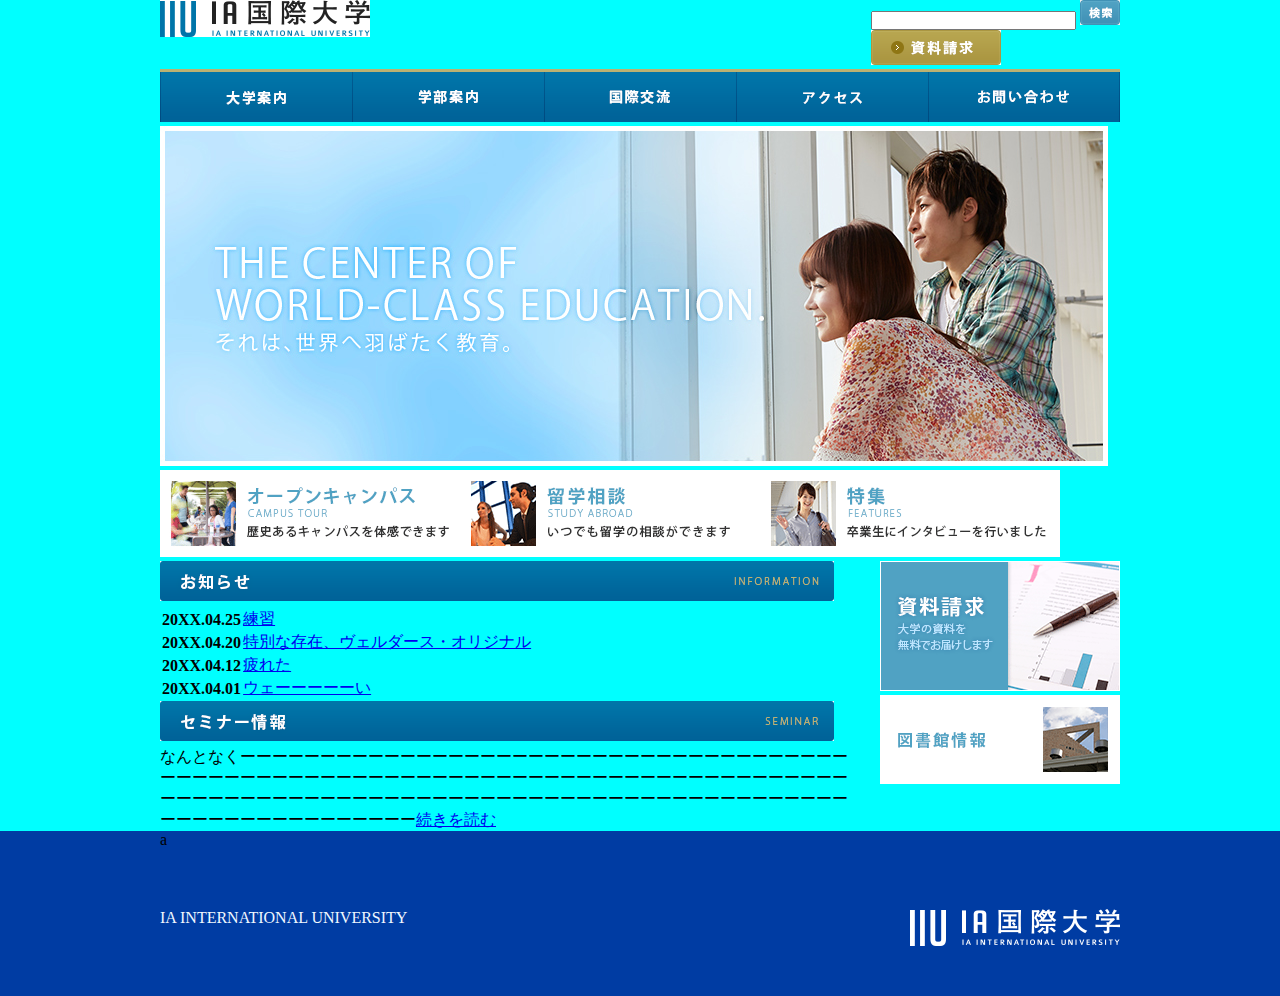
<file: common/index.html>
<!DOCTYPE html>
<html lang="ja">
<head>
    <meta charset="UTF-8">
    <meta name="viewport" content="width=device-width, initial-scale=1.0">
    <title>Document</title>
    <link rel="stylesheet" href="common/style.css">
</head>
<body>
<header>
    <div id="headerInnner">
        <div id="logo"><a href="#"><img src="common/images/logo.png" alt="IA国際大学" width="210" heirht="37"></a></div>
        <div id="headerSub">
            <form action="#" method="get">
              <input type="text" size="23" name="textbox" id="textbox" />
              <input type="image" src="common/images/search.png" alt="検索" />
            </form>
            <p id="request"><a href="#"><img src="common/images/btn_request.png" width="130" height="35" alt="資料請求"/></a></p>
        </div>
    </div>
    <nav id="gnAvi">
        <ul>
          <li><a href="#"><img src="common/images/gnavi01.png" width="192" height="53" alt="大学案内"/></a></li>
          <li><a href="#"><img src="common/images/gnavi02.png" width="192" height="53" alt="学部案内"/></a></li>
          <li><a href="#"><img src="common/images/gnavi03.png" width="192" height="53" alt="国際交流"/></a></li>
          <li><a href="#"><img src="common/images/gnavi04.png" width="192" height="53" alt="アクセス"/></a></li>
          <li><a href="#"><img src="common/images/gnavi05.png" width="192" height="53" alt="お問い合わせ"/></a></li>
        </ul>
      </nav>
</header>
<main>
    <div id="mainPhoto">
        <img src="images/main.jpg" width="948" height="340" alt="EDUCATION CAN FLY THE WORLD それは、世界へ羽ばたく教育　IA国際大学">
    </div>
    <ul id="contentsMenu">
        <li class="mgr"><a href="#"><img src="images/bnr_campus.png" width="300" height="87" alt="オープンキャンパス"></a></li>
        <li class="mgr"><a href="#"><img src="images/bnr_consult.png" width="300" height="87" alt="留学相談"></a></li>
        <li><a href="#"><img src="images/bnr_feature.png" width="300" height="87" alt="特集"></a></li>
    </ul>
    <div id="leftContents">
    <section>
        <h2><img src="images/title_news.png" width="674" height="40" alt="お知らせ"/></h2>
      <table>
        <tr>
          <th>20XX.04.25</th>
          <td><a href="#">練習</a></td>
        </tr>
        <tr>
          <th>20XX.04.20</th>
          <td><a href="#">特別な存在、ヴェルダース・オリジナル</a></td>
        </tr>
        <tr>
          <th>20XX.04.12</th>
          <td><a href="#">疲れた</a></td>
        </tr>
        <tr>
          <th>20XX.04.01</th>
          <td><a href="#">ウェーーーーーい</a></td>
        </tr>
      </table>
    </section>
    <section>
      <h2><img src="images/title_seminar.png" width="674" height="40" alt="セミナー情報"/></h2>
      <p>なんとなくーーーーーーーーーーーーーーーーーーーーーーーーーーーーーーーーーーーーーーーーーーーーーーーーーーーーーーーーーーーーーーーーーーーーーーーーーーーーーーーーーーーーーーーーーーーーーーーーーーーーーーーーーーーーーーーーーーーーーーーーーーーーーーーーーーーーーーーーーーーー<a href="#">続きを読む</a></p>
    </section>
    </div>
    <aside>
        <ul id="sub">
            <li><a href="#"><img src="images/bnr_request.png" width="240" height="130" alt="資料請求"></a></li>
            <li><a href="#"><img src="images/bnr_library.png" width="240" height="89" alt="図書館情報"></a></li>
        </ul>
    </aside>
</main>
    <footer>
        <div id="footerInner">
            <div id="line">a</div>
            <p id="copyRight">IA INTERNATIONAL UNIVERSITY</p>
            <p id="footerLogo"><img src="common/images/logo_footer.png" width="210" height="37" alt="IA国際大学"></p>
        </div>

    </footer>



    
</body>
</html>
</file>
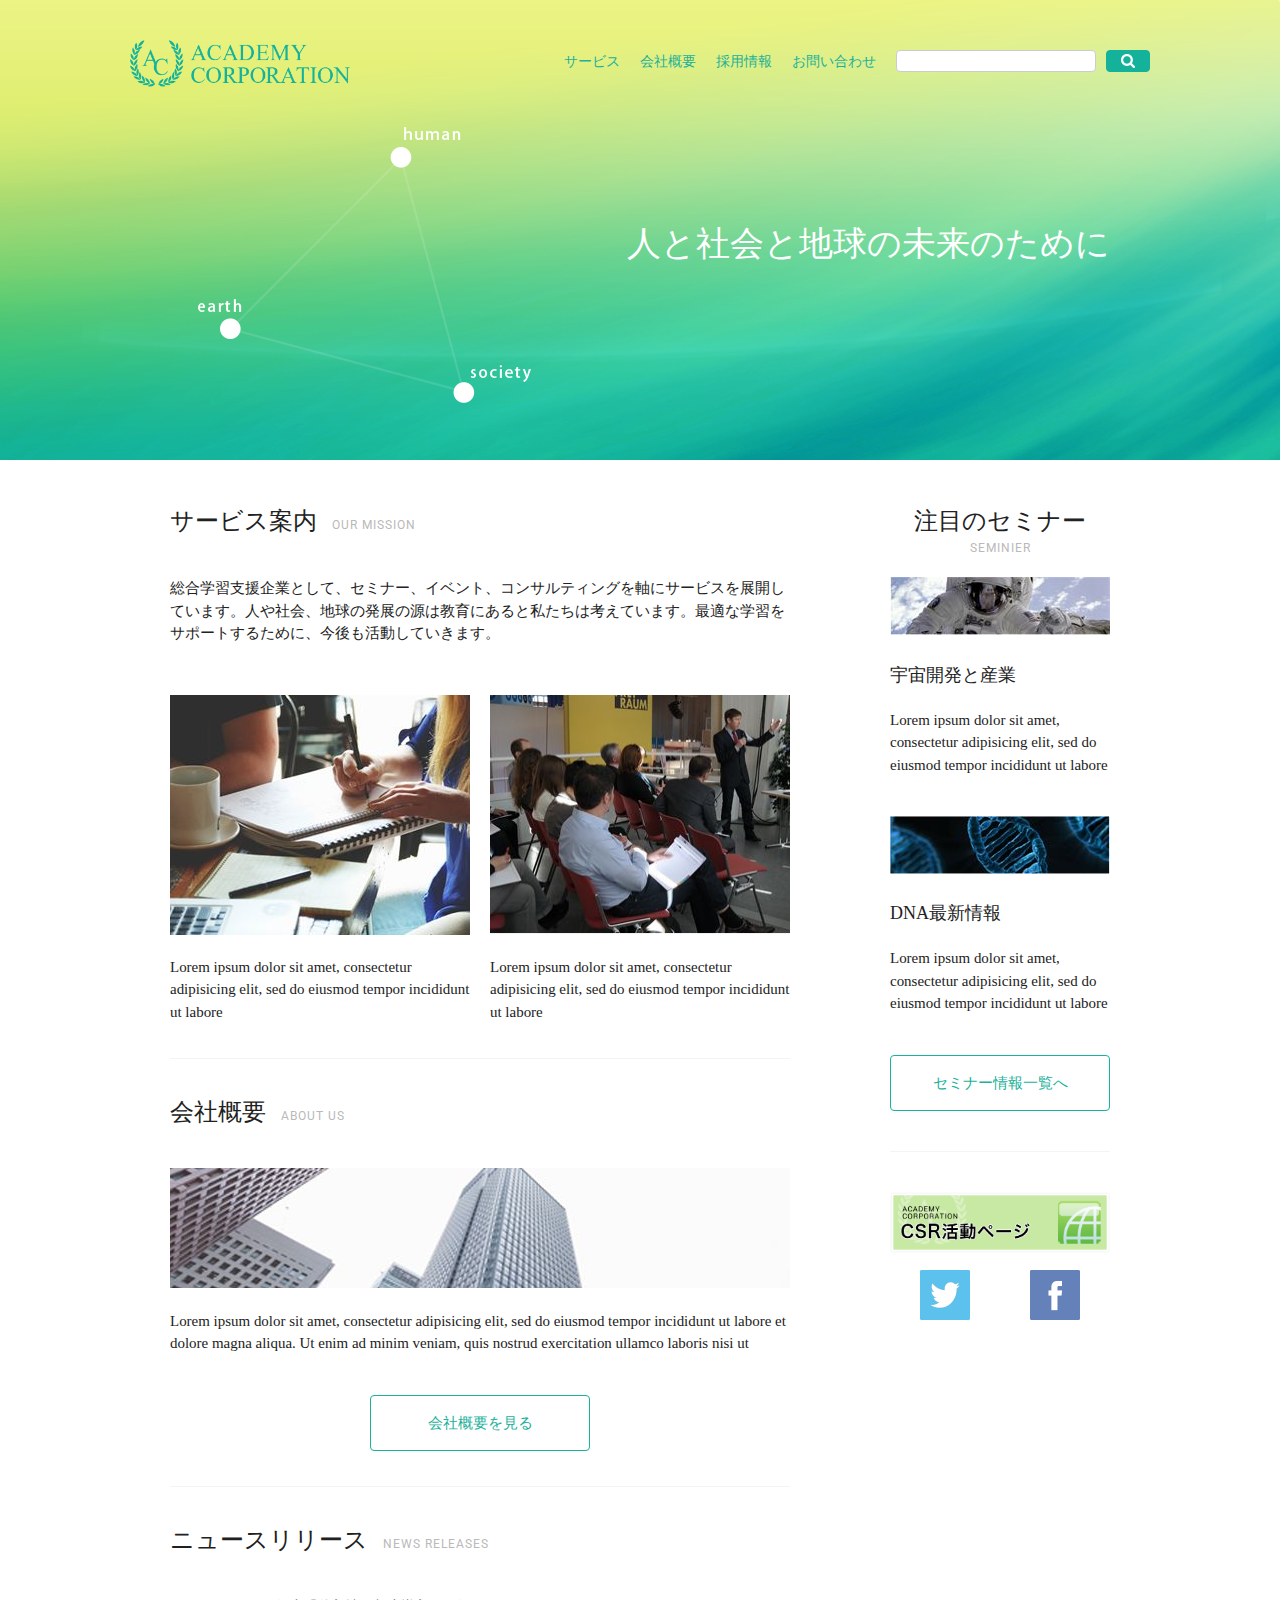
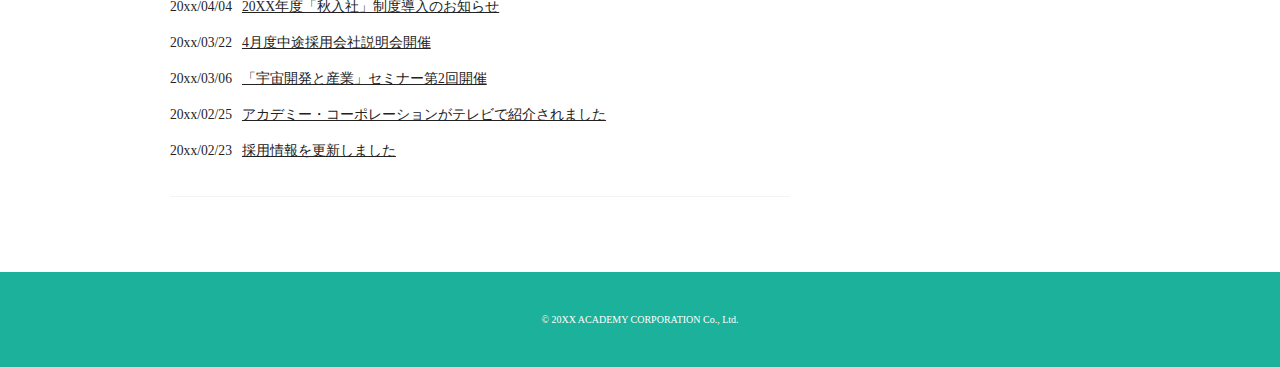
<file: sse5/Exercise1完成/index.html>
<!DOCTYPE html>
<html lang="ja">
<head>
  <meta charset="UTF-8">
  <meta name="viewport" content="width=device-width, initial-scale=1">
  <link href="https://fonts.googleapis.com/css?family=Roboto" rel="stylesheet">
  <link rel="stylesheet" href="css/reset.css">
  <link rel="stylesheet" href="css/style_sp.css">
  <link rel="stylesheet" href="css/style_pc.css">
  <title>ACADEMY CORPORATION</title>
</head>
<body id="top-page">
  <!-- ヘッダー -->
  <header>
    <div id="logo"><a href=""><img src="images/header_logo.png" height="79" width="382" alt="ACADEMY CORPORATION"></a></div>
    <input id="menu-input" type="checkbox" class="hidden-pc">
    <label id="menu-icon" for="menu-input" class="hidden-pc"></label>
    <nav class="navbar-collapse">
      <ul>
        <li><a href="">サービス</a></li>
        <li><a href="">会社概要</a></li>
        <li><a href="">採用情報</a></li>
        <li><a href="">お問い合わせ</a></li>
        <li class="hidden-sp">
          <form action="./" method="POST">
            <input type="text" value="">
            <input type="submit" value="">
          </form>
        </li>
      </ul>
    </nav>
  </header>
  <!-- メインコンテンツ -->
    <main>
      <h1 id="main-copy">人と社会と地球の未来のために</h1>
      <!-- 左カラム -->
      <div id="contents-left">
        <section>
          <h2>サービス案内<span>OUR MISSION</span></h2>
          <p>総合学習支援企業として、セミナー、イベント、コンサルティングを軸にサービスを展開しています。人や社会、地球の発展の源は教育にあると私たちは考えています。最適な学習をサポートするために、今後も活動していきます。</p>
          <ul id="service">
            <li>
              <figure><img src="images/mission_01.jpg" height="240" width="300" alt="セミナー"></figure>
              <p>Lorem ipsum dolor sit amet, consectetur adipisicing elit, sed do eiusmod tempor incididunt ut labore</p>
            </li>
            <li>
              <figure><img src="images/mission_02.jpg" height="240" width="300" alt="イベント"></figure>
              <p>Lorem ipsum dolor sit amet, consectetur adipisicing elit, sed do eiusmod tempor incididunt ut labore</p>
            </li>
          </ul>
        </section>
        <section>
          <h2>会社概要<span>ABOUT US</span></h2>
          <div>
            <figure><img src="images/about_01.jpg" height="120" width="620" alt="ACADEMY CORPORATIONの会社概要"></figure>
            <p>Lorem ipsum dolor sit amet, consectetur adipisicing elit, sed do eiusmod tempor incididunt ut labore et dolore magna aliqua. Ut enim ad minim veniam, quis nostrud exercitation ullamco laboris nisi ut</p>
          </div>
          <div class="mod-btn">
            <a href="">会社概要を見る</a>
          </div>
        </section>
        <section>
          <h2>ニュースリリース<span>NEWS RELEASES</span></h2>
          <ul id="list-news">
            <li><span>20xx/04/04</span><a href="">20XX年度「秋入社」制度導入のお知らせ</a></li>
            <li><span>20xx/03/22</span><a href="">4月度中途採用会社説明会開催</a></li>
            <li><span>20xx/03/06</span><a href="">「宇宙開発と産業」セミナー第2回開催</a></li>
            <li><span>20xx/02/25</span><a href="">アカデミー・コーポレーションがテレビで紹介されました</a></li>
            <li><span>20xx/02/23</span><a href="">採用情報を更新しました</a></li>
          </ul>
        </section>
      </div>
      <!-- 右カラム -->
      <section id="contents-right">
        <h2>注目のセミナー<br><span>SEMINIER</span></h2>
        <ul id="seminar-list">
          <li>
            <figure><img src="images/seminar_01.jpg" height="58" width="220" alt="宇宙開発と産業について"></figure>
            <h3>宇宙開発と産業</h3>
            <p>Lorem ipsum dolor sit amet, consectetur adipisicing elit, sed do eiusmod tempor incididunt ut labore</p>
          </li>
          <li>
            <figure><img src="images/seminar_02.jpg" height="58" width="220" alt="DNA最新情報について"></figure>
            <h3>DNA最新情報</h3>
            <p>Lorem ipsum dolor sit amet, consectetur adipisicing elit, sed do eiusmod tempor incididunt ut labore</p>
          </li>
        </ul>
        <div class="mod-btn">
          <a href="" class="size-s">セミナー情報一覧へ</a>
        </div>
        <ul id="bnr-area">
          <li><a href=""><img src="images/banner_csr.png" height="169" width="608" alt="ACADEMY CORPORATION CSRページ"></a></li>
          <li><a href=""><img src="images/twitter_icon.png" height="50" width="50" alt="ACADEMY CORPORATION Twitterページ"></a></li>
          <li><a href=""><img src="images/facebook_icon.png" height="50" width="50" alt="ACADEMY CORPORATION Facebookページ"></a></li>
        </ul>
      </section>
    </main>
  <!-- フッター -->
  <footer>
    <p>&copy; 20XX ACADEMY CORPORATION Co., Ltd.</p>
  </footer>
</body>
</html>
</file>
<file: common/common/style.css>
*{
    margin: 0;
    padding: 0;
}
#headerInnner{
    width: 960px;
    margin-left: auto;
    margin-right: auto;
}
#headerSub{
    float: right;
}
#logo{
    float: left;
}

#gnAvi ul{
    width: 960px;
    margin-right: auto;
    margin-left: auto;
    clear:both;
}
#gnAvi ul li{
    float:left;
}
li{
    list-style: none;
}
main{
    width: 960px;
    margin-left: auto;
    margin-right: auto;
}
#contentsMenu li{
    float: left;
}
#leftContents{
    width: 694px;
    float: left;
}
aside{
    float: right;
}
footer{
    clear: both;
    height: 165px;
    background-color: rgb(0, 60, 163);
}
#footerInner{
    width: 960px;
    margin-left: auto;
    margin-right: auto;
}
#copyRight{
    color: aliceblue;
    float: left;
    margin-top: 60px;
}
#footerLogo{
    float: right;
    margin-top: 60px;
}

#lene{
    height: 4px;
    background-color: goldenrod;
    z-index: 1;
}
@media screen and (min-width:992px){
    /*PC向けのCSS*/
    body{
      background-color: aqua;
      height: 300px;
    }
  }
  @media screen and (min-width:768px) and (max-width:991px){
    /*タブレット向けのCSS*/
    body{
      background-color: hotpink;
      height: 200px;
    }
  }
  @media screen and (max-width:767px){
    /*スマートフォン向けのCSS*/
    body{
      background-color: orange;
      height: 100px;
    }
    #logo{
        display: none;
    }
  }
</file>
<file: sse5/Exercise1完成/css/style_sp.css>
@charset 'UTF-8';

@media screen and (max-width: 640px){

/* 基本設定 */

body{
  line-height: 1.5;
  color: #222;
  font-size: 0.85em;
}
main p{
  font-size: 1.1em;
}
img{
  display: block;
  width: 100%;
  height: auto;
}
a{
  text-decoration: underline;
  color: #222;
}
.hidden-sp{
  display: none !important;
}
.mod-btn{
  margin: 40px auto;
  text-align: center;
  font-size: 1.1em;
  width: 80%;
}
.mod-btn a{
  display: inline-block;
  box-sizing: border-box;
  padding: 16px 65px;
  text-decoration: none;
  color: #1bb19a;
  border: solid 1px #1bb19a;
  border-radius: 4px;
}

/* ヘッダー */

#logo{
  width: 227px;
  padding: 20px 0 20px 10px;
}
.navbar-collapse{
  position: absolute;
  z-index: 100;
  top: 87px;
  left: 0;
  display: none;
  float: none;
  width: 100%;
  background: #1bb19a;
}
.navbar-collapse li {
  margin: 0 10px;
  font-size: 14px;
}
.navbar-collapse li a{
  display: block;
  padding: 15px 0;
  color: #fff;
  text-decoration: none;
  border-top: 1px solid #fff;
}
.navbar-collapse li:first-child a{
  border-top: none;
}
#menu-input{
  display:none;
}
#menu-icon{
  width: 54px;
  height: 42px;
  position: absolute;
  top:20px;
  right: 10px;
  background-image: url(../images/navi_icon.png);
}
#menu-input:checked ~ .navbar-collapse{
  display: block;
}

/* メインビジュアル */

#top-page{
  background-image: url(../images/header_bg.png);
  background-repeat: no-repeat;
  background-size: 100% 150px;
  background-position: 50% 87px;
}
main{
  clear: both;
}
#main-copy{
  color: #fff;
  font-size: 16px;
  text-align: right;
  clear: both;
  padding: 70px 15px 0 0;
  box-sizing: border-box;
  height: 150px;
  background-image: url(../images/main_image.png);
  background-repeat: no-repeat;
  background-size: auto 120px;
  background-position: 15px 15px;
}

/* 左カラム */

#contents-left,#contents-right{
  width: 100%;
  box-sizing: border-box;
  padding: 40px 10px 0 10px;
}
#contents-left section{
  margin-bottom: 25px;
  padding-bottom: 35px;
  border-bottom: 1px solid #f4f4f4;
}
#contents-left h2,#contents-right h2{
  text-align: center;
  color: #212121;
  font-size: 18px;
  margin-bottom: 20px;
}
#contents-left h2 span,#contents-right h2 span{
  display: block;
  margin-top: 10px;
  margin-left: 0;
  letter-spacing: 1px;
  font-size: 12px;
  color: #b9b9b9;
  font-family: 'Roboto', sans-serif;
}
#service,#seminar-list ul{
  padding-top: 25px;
  margin-bottom: 40px;
  //overflow:hidden;
}
#service li,#seminar-list li{
  float: left;
  width: 48%;
  margin: 0 4% 0 0;
}
#service li:last-child,#seminar-list li:last-child{
  margin-right: 0;
}
#list-news{
  line-height: 21px;
}
#list-news li{
  margin-top: 15px;
  font-size: 14px;
}
#list-news span{
  display: block;
}

/* 右カラム */

#contents-right h3{
  padding: 20px 0;
}
#contents-right p{
  margin-bottom: 40px;
}
#bnr-area{
  padding-top: 40px;
  margin: 40px 0;
  border-top: solid 1px #f4f4f4;
  overflow: hidden;
  text-align: center;
}
#bnr-area li{
  display: inline-block;
  margin-bottom: 10px;
  width: 50px;
  padding: 0 10px;
  text-align: center;
}
#bnr-area li:first-child{
  width: 100%;
  padding: 0;
}

/* フッター */

footer{
  padding: 20px 0;
  background: #1bb19a;
  clear: both;
}
footer p{
  text-align: center;
  color: #fff;
  font-size: 12px;
}

}
</file>
<file: sse5/Exercise1完成/css/style_pc.css>
@charset 'UTF-8';

@media screen and (min-width: 641px){

/* 基本設定 */

body{
  line-height: 1.5;
  color: #222;
  font-size: 0.85em;
}
main p{
  font-size: 1.1em;
}
a{
  transition: .2s;
  text-decoration: underline;
  color: #222;
}
a:hover{
  color: #666;
}
.hidden-pc{
  display: none;
}
.mod-btn{
  margin-top: 40px;
  text-align: center;
  font-size: 1.1em;
}
.mod-btn a{
  display: inline-block;
  box-sizing: border-box;
  width: 220px;
  padding: 16px 0;
  text-align: center;
  text-decoration: none;
  color: #1bb19a;
  border: solid 1px #1bb19a;
  border-radius: 4px;
}
.mod-btn a:hover{
  color: #fff;
  background-color: #1bb19a;
}

/* ヘッダー */

header{
  width: 1020px;
  margin: 40px auto 0 auto;
}
#logo {
  float: left;
}
#logo img{
  width: 220px;
  height: 47px;
}
.navbar-collapse{
  float: right;
}
.navbar-collapse ul{
  margin-top: 10px;
  font-size: 0;
}
.navbar-collapse li{
  display: inline-block;
  font-size: 14px;
  margin-left: 20px;
}
.navbar-collapse a{
  text-decoration: none;
  color: #1bb19a;
}
.navbar-collapse a:hover{
  color: #42c7b3;
}
.navbar-collapse form{
  font-size: 0;
}
.navbar-collapse input{
  font-size: 14px;
}
.navbar-collapse input[type='text']{
  box-sizing: border-box;
  width: 200px;
  height: 22px;
  padding: 0 5px;
  border: none;
  border: solid 1px #ccc;
  border-radius: 4px;
  font-size: 14px;
  line-height: 20px;
}
.navbar-collapse input[type='submit']{
  width: 44px;
  height: 22px;
  margin-left: 10px;
  cursor: pointer;
  vertical-align: top;
  border: none;
  background: none;
  background: url(../images/search_icon.png);
}

/* メインビジュアル */

#top-page{
  background-image: url(../images/header_bg.png);
  background-repeat: no-repeat;
  background-size: 100% 460px;
  background-position: 50% 0;
}
main{
  width: 940px;
  clear: both;
  margin: auto;
}
#main-copy{
  color: #fff;
  font-size: 34px;
  text-align: right;
  clear: both;
  padding-top: 125px;
  box-sizing: border-box;
  height: 370px;
  background-image: url(../images/main_image.png);
  background-repeat: no-repeat;
  background-position: 0 30px;
}

/* 左カラム */

#contents-left{
  box-sizing: border-box;
  float: left;
  width: 620px;
  padding: 40px 0;
}
#contents-left section{
  margin-bottom: 35px;
  padding-bottom: 35px;
  border-bottom: 1px solid #f4f4f4;
}
#contents-left h2{
  margin-bottom: 38px;
  color: #212121;
  font-size: 24px;
}
#contents-left h2 span{
  display: inline-block;
  margin-left: 15px;
  letter-spacing: 1px;
  color: #b9b9b9;
  font-family: 'Roboto', sans-serif;
  font-size: 12px;
}
#contents-left figure{
  margin-bottom: 15px;
}
#service{
  overflow: hidden;
  margin-top: 50px;
}
#service li{
  float: left;
  width: 300px;
  margin: 0 20px 0 0;
}
#service li:last-child{
  margin-right: 0;
}
#list-news{
  line-height: 21px;
}
#list-news li{
  margin-top: 15px;
}
#list-news span{
  margin-right: 10px;
}

/* 右カラム */

#contents-right{
  float: right;
  width: 220px;
  padding: 40px 0;
}
#contents-right h2{
  margin-bottom: 20px;
  text-align: center;
  font-size: 24px;
}
#contents-right h2 span{
  display: block;
  letter-spacing: 1px;
  color: #b9b9b9;
  font-family: 'Roboto', sans-serif;
  font-size: 12px;
}
#contents-right h3{
  padding: 20px 0;
  font-size: 18px;
}
#contents-right p{
  margin-bottom: 40px;
}
#bnr-area{
  padding-top: 40px;
  margin-top: 40px;
  border-top: solid 1px #f4f4f4;
  overflow: hidden;
}
#bnr-area li{
  float: left;
  margin-bottom: 10px;
  width: 50%;
  text-align: center;
}
#bnr-area li:first-child{
  width: 100%;
}

#bnr-area li:first-child img{
  width: 100%;
  height: auto;
}

/* フッター */

footer{
  padding: 40px 0;
  background: #1bb19a;
  clear: both;
}
footer p{
  text-align: center;
  color: #fff;
  font-size: 10px;
}

}
</file>
